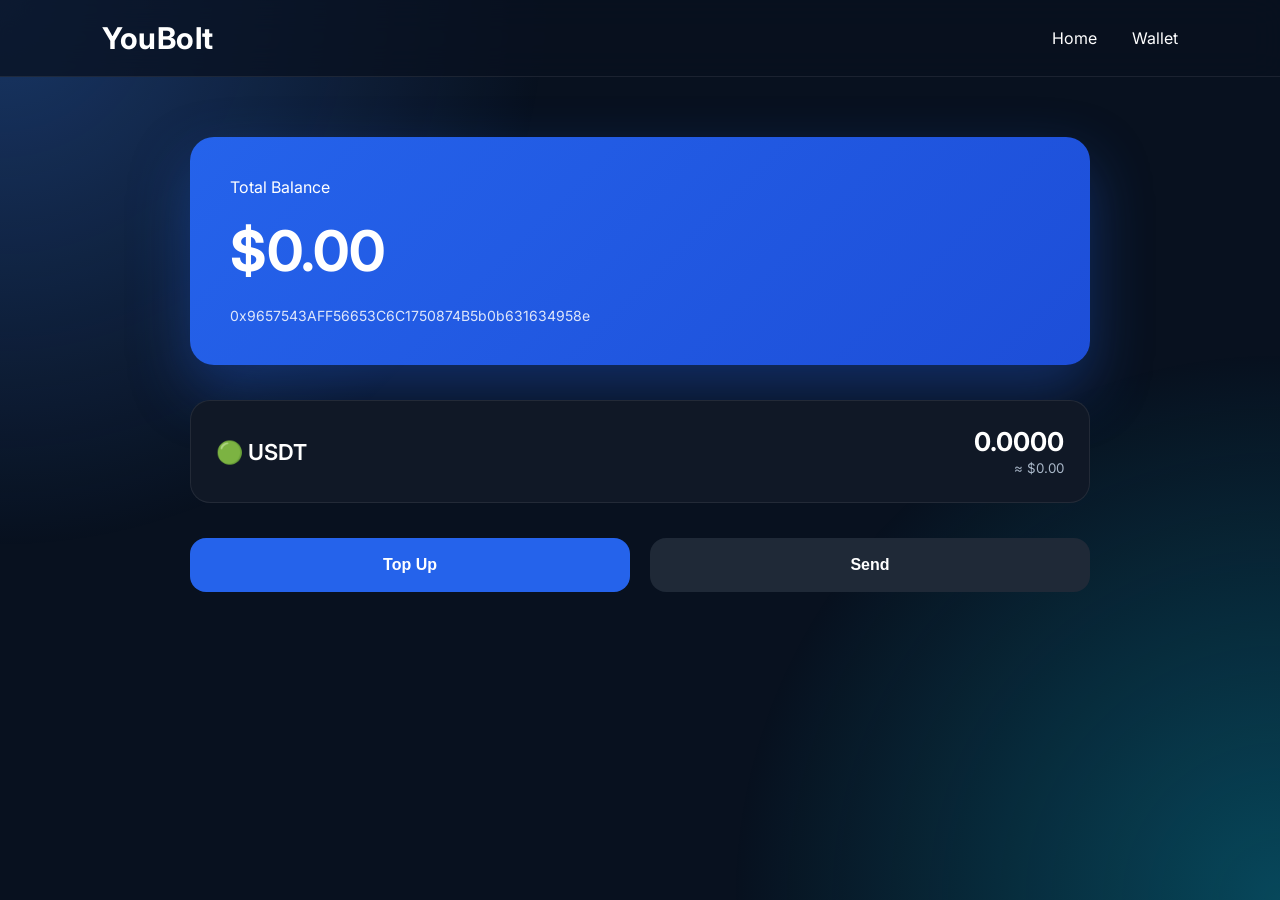
<file: pages/wallet.html>
<!DOCTYPE html>
<html lang="en">

<head>

    <meta charset="UTF-8">

    <meta name="viewport" content="width=device-width, initial-scale=1.0">

    <title>YouBolt Wallet</title>

    <link rel="stylesheet" href="../style.css">

    <link rel="preconnect" href="https://fonts.googleapis.com">

    <link rel="preconnect" href="https://fonts.gstatic.com" crossorigin>

    <link href="https://fonts.googleapis.com/css2?family=Inter:wght@300;400;500;600;700&display=swap" rel="stylesheet">

</head>

<body>

<header>

    <div class="logo">
        YouBolt
    </div>

    <nav>

        <a href="../index.html">Home</a>

        <a href="wallet.html">Wallet</a>

    </nav>

</header>

<main class="walletPage">

    <div class="walletCard">

        <span>Total Balance</span>

        <h1 id="totalBalance">

            $0.00

        </h1>

        <small id="walletAddress">

            0x9657543AFF56653C6C1750874B5b0b631634958e

        </small>

    </div>

    <div class="assetCard">

        <div class="assetLeft">

            🟢 USDT

        </div>

        <div class="assetRight">

            <h3 id="usdtBalance">

                0.0000

            </h3>

            <small>

                ≈ $0.00

            </small>

        </div>

    </div>

    <div class="walletButtons">

        <button id="topupButton">

            Top Up

        </button>

        <button id="sendButton">

            Send

        </button>

    </div>

</main>

<script src="../wallet.js"></script>

</body>

</html>
</file>
<file: style.css>
/* =========================
   RESET
========================= */

*{
    margin:0;
    padding:0;
    box-sizing:border-box;
}

html{
    scroll-behavior:smooth;
}

body{

    font-family:'Inter',sans-serif;

    background:#08111f;

    color:#ffffff;

    overflow-x:hidden;

}

/* =========================
   BACKGROUND
========================= */

body::before{

    content:"";

    position:fixed;

    inset:0;

    background:
    radial-gradient(circle at top left,#3b82f655,transparent 35%),
    radial-gradient(circle at bottom right,#06b6d455,transparent 35%);

    z-index:-1;

}

/* =========================
   HEADER
========================= */

header{

    position:sticky;

    top:0;

    display:flex;

    justify-content:space-between;

    align-items:center;

    padding:20px 8%;

    backdrop-filter:blur(16px);

    background:rgba(8,17,31,.75);

    border-bottom:1px solid rgba(255,255,255,.08);

    z-index:999;

}

.logo{

    font-size:30px;

    font-weight:700;

    letter-spacing:.5px;

}

nav{

    display:flex;

    gap:35px;

}

nav a{

    color:white;

    text-decoration:none;

    transition:.25s;

}

nav a:hover{

    color:#4da3ff;

}

#loginButton{

    background:white;

    color:#111;

    border:none;

    padding:12px 22px;

    border-radius:12px;

    cursor:pointer;

    font-weight:600;

    transition:.25s;

}

#loginButton:hover{

    transform:translateY(-2px);

    box-shadow:0 10px 25px rgba(255,255,255,.15);

}

/* =========================
   HERO
========================= */

.hero{

    width:min(1100px,92%);

    margin:100px auto;

    text-align:center;

}

.badge{

    display:inline-block;

    background:rgba(255,255,255,.08);

    border:1px solid rgba(255,255,255,.15);

    padding:10px 18px;

    border-radius:999px;

    font-size:14px;

    margin-bottom:25px;

}

.hero h1{

    font-size:64px;

    line-height:1.1;

    margin-bottom:25px;

}

.hero p{

    max-width:700px;

    margin:auto;

    color:#b8c5d3;

    line-height:1.8;

    font-size:18px;

}

.heroButtons{

    margin-top:45px;

    display:flex;

    justify-content:center;

    gap:18px;

}

.heroButtons button{

    padding:16px 34px;

    border:none;

    border-radius:14px;

    cursor:pointer;

    font-size:16px;

    font-weight:600;

    transition:.25s;

}

#claimButton{

    background:#2563eb;

    color:white;

}

#claimButton:hover{

    transform:translateY(-3px);

    box-shadow:0 14px 30px rgba(37,99,235,.35);

}

.secondary{

    background:transparent;

    color:white;

    border:1px solid rgba(255,255,255,.15);

}

.secondary:hover{

    background:rgba(255,255,255,.08);

}

/* =========================
   FEATURES
========================= */

.features{

    width:min(1150px,92%);

    margin:90px auto;

    display:grid;

    grid-template-columns:repeat(3,1fr);

    gap:30px;

}

.card{

    background:rgba(255,255,255,.05);

    border:1px solid rgba(255,255,255,.08);

    backdrop-filter:blur(20px);

    border-radius:20px;

    padding:35px;

    transition:.25s;

}

.card:hover{

    transform:translateY(-8px);

    border-color:#2563eb;

}

.card h3{

    margin-bottom:15px;

    font-size:22px;

}

.card p{

    color:#b8c5d3;

    line-height:1.7;

}

/* =========================
   FOOTER
========================= */

footer{

    text-align:center;

    color:#8fa3ba;

    padding:60px 20px;

}

/* =========================
   MOBILE
========================= */

@media(max-width:900px){

    header{

        flex-direction:column;

        gap:18px;

    }

    nav{

        flex-wrap:wrap;

        justify-content:center;

    }

    .hero h1{

        font-size:42px;

    }

    .features{

        grid-template-columns:1fr;

    }

    .heroButtons{

        flex-direction:column;

    }

}

/* =========================
   PROFILE
========================= */

#userArea{

    display:flex;

    align-items:center;

}

#profileBox{

    display:flex;

    align-items:center;

    gap:12px;

    cursor:pointer;

    padding:8px 12px;

    border-radius:50px;

    transition:.25s;

}

#walletMenu{

    display:none;

    text-decoration:none;

    color:white;

    font-weight:600;

    padding:10px 16px;

    border-radius:12px;

    transition:.25s;

}

#walletMenu:hover{

    background:rgba(255,255,255,.08);

}

#profileBox:hover{

    background:rgba(255,255,255,.08);

}

#profilePhoto{

    width:42px;

    height:42px;

    border-radius:50%;

    object-fit:cover;

    border:2px solid #2563eb;

}

#profileName{

    font-weight:600;

}

/* ==========================
PROFILE DROPDOWN
========================== */

#profileDropdown{

    position:absolute;

    top:80px;

    right:8%;

    width:340px;

    background:#101826;

    border:1px solid rgba(255,255,255,.08);

    border-radius:18px;

    padding:20px;

    display:none;

    box-shadow:0 20px 60px rgba(0,0,0,.4);

    z-index:999;

}

.profileHeader{

    display:flex;

    gap:15px;

    align-items:center;

}

.profileHeader img{

    width:60px;

    height:60px;

    border-radius:50%;

}

.profileHeader h3{

    font-size:18px;

}

.profileHeader p{

    color:#9aa9bd;

    font-size:14px;

}

.label{

    color:#7f93aa;

    margin-top:18px;

    margin-bottom:8px;

}

.walletAddress{

    font-size:13px;

    background:#182333;

    padding:10px;

    border-radius:10px;

    word-break:break-all;

}

.badge{

    display:inline-block;

    margin-top:15px;

    background:#dc2626;

    padding:8px 15px;

    border-radius:999px;

    font-size:12px;

    font-weight:600;

}

#logoutButton{

    width:100%;

    margin-top:20px;

    background:#2563eb;

    color:white;

}

/* =======================
BONUS MODAL
======================= */

.modal{

    position:fixed;

    inset:0;

    display:none;

    justify-content:center;

    align-items:center;

    background:rgba(0,0,0,.6);

    z-index:9999;

}

.modalContent{

    width:420px;

    background:#101826;

    border-radius:20px;

    padding:35px;

    text-align:center;

}

.modalContent input{

    width:100%;

    margin-top:20px;

    margin-bottom:20px;

    padding:16px;

    border-radius:12px;

    border:none;

    font-size:18px;

    text-align:center;

    text-transform:uppercase;

}

.modalContent button{

    width:100%;

    margin-top:12px;

}

/* ==========================
   WALLET PAGE
========================== */

.walletPage{

    width:min(900px,92%);

    margin:60px auto;

}

.walletCard{

    background:linear-gradient(135deg,#2563eb,#1d4ed8);

    border-radius:24px;

    padding:40px;

    color:white;

    box-shadow:0 25px 60px rgba(37,99,235,.35);

}

.walletCard p{

    opacity:.8;

}

.walletCard h1{

    font-size:56px;

    margin:20px 0;

}

#walletAddress{

    font-size:14px;

    opacity:.85;

    word-break:break-all;

}

.assetCard{

    margin-top:35px;

    display:flex;

    justify-content:space-between;

    align-items:center;

    background:#101826;

    border:1px solid rgba(255,255,255,.08);

    border-radius:20px;

    padding:25px;

}

.assetLeft{

    font-size:22px;

    font-weight:600;

}

.assetRight{

    text-align:right;

}

.assetRight h3{

    font-size:26px;

}

.assetRight small{

    color:#a8b6c7;

}

.walletButtons{

    margin-top:35px;

    display:flex;

    gap:20px;

}

.walletButtons button{

    flex:1;

    padding:18px;

    border:none;

    border-radius:16px;

    cursor:pointer;

    font-size:16px;

    font-weight:600;

    transition:.25s;

}

#topupButton{

    background:#2563eb;

    color:white;

}

#topupButton:hover{

    transform:translateY(-3px);

}

#sendButton{

    background:#1f2937;

    color:white;

}

#sendButton:hover{

    background:#374151;

}
</file>
